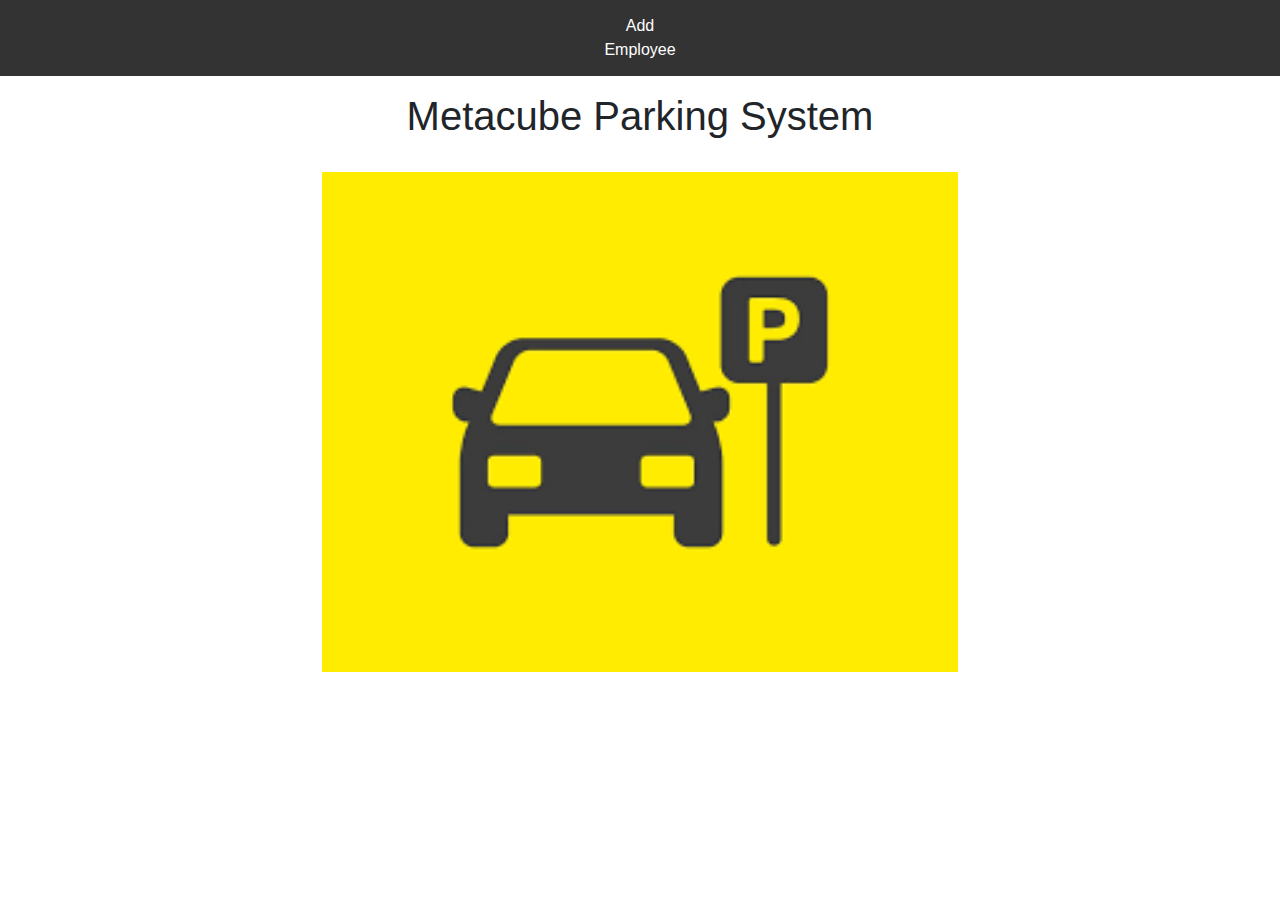
<file: UI-Session7/index.html>
<!DOCTYPE html>
<html lang="en">

<head>
    <meta charset="UTF-8">
    <meta name="viewport" content="width=device-width, initial-scale=1.0">
    <title>Metacube Parking System</title>
    <script src="js/javascript.js"></script>
    <link rel="stylesheet" href="css/style.css">
    <link rel="stylesheet" href="css/bootstrap.min.css">
    <!-- <link rel="stylesheet" href="https://stackpath.bootstrapcdn.com/bootstrap/4.3.1/css/bootstrap.min.css"
        integrity="sha384-ggOyR0iXCbMQv3Xipma34MD+dH/1fQ784/j6cY/iJTQUOhcWr7x9JvoRxT2MZw1T" crossorigin="anonymous"> -->
</head>

<body>

    <!-- navigation bar -->
    <div id="navigation">
        <nav>
            <ul>
                <li><a href="#" id="addEmp" style="display: block" onclick="registerationForm();return false;">Add Employee</a></li>
            </ul>
        </nav>
    </div>

    <!-- main heading -->
    <div id="main-head">
        <h1>Metacube Parking System</h1><br />
        <h3 id="userFormProgress" style="display: none">User Registration in Progress</h3>
        <h3 id="vehicleFormProgress" style="display: none">Vehicle Registration in Progress</h3>
        <h3 id="planFormProgress" style="display: none">Plan Registration in Progress</h3>
    </div>

    <!-- image section -->
    <div align="center">
        <img src="images/parking.png" height="500px" id="coverImg" />
    </div>

    <div class="container mt-5  " id="contain">

        <div class="form-group display-4" style="display:none" id="label">
            <label id="labelText">Hey , Happy to register you . May i know your name ?</label>
        </div>

        <div >
            <label id="error" class="text-danger"></label>
        </div>
        <!--employee form -->
        <form >
            <div class="form-group" id="empName" style="display: none">
                <input type="text" class="form-control w-50" placeholder="Your name" name="ename" id="ename" required>
            </div>
            <div class="form-group" id="empGender" style="display: none">
                <div class="radio">
                    <label><input type="radio" name="egender" value="Male" id="male-radio">Male</label>
                  </div>
                  <div class="radio">
                    <label><input type="radio" name="egender" value="Female">Female</label>
                  </div>            
            </div>
            <div class="form-group" id="empEmail" style="display: none">
                <input type="email" class="form-control w-50" placeholder="enter your email" name="eemail" id="eemail"
                    type="email" required>
            </div>
            <div class="form-group" id="empPass" style="display: none">
                <input type="Password" onkeypress="validatePassword()" class="form-control w-50" placeholder="enter password" name="epass" id="epass"
                    required>
            </div>
            <div class="form-group" id="empCnfrmPass" style="display: none">
                <input type="Password" class="form-control w-50" placeholder="re enter password" name="ecnfrmpass"
                    id="ecnfrmpass" required>
            </div>
            <div class="form-group" id="empContact" style="display: none">
                <input type="text" class="form-control w-50" placeholder="enter your number" name="ecnumber"
                    id="ecnumber" maxlength="10" required>
            </div>
            <div class="form-group next" style="display: none" id="next1">
                <button type="button" class="btn btn-primary mt-2"  onclick="vehicleForm()">Next</button>
            </div>

        </form>



        <!-- Vehice registration form -->
        <div id="vehicle_form_head" style="display:none">
            <h2>Register Vehicle</h2>
        </div>
        <form>
            <div class="form-group" id="vehName" style="display: none">
                <input type="text" class="form-control w-50" placeholder="Vehicle name" name="vname" id="vname"
                    required>
            </div>
            <div class="form-group" id="vehType" style="display: none">
                <select class="form-control w-50" id="vtype" name="vtype" >
                    <option value="" selected disabled hidden>Choose here</option>
                    <option value="Cycle">Cycle</option>
                    <option value="Motocycle">Motocycle</option>
                    <option value="Car">Car</option>
                </select>
            </div>
            <div class="form-group" id="vehNumber" style="display: none">
                <input type="text" class="form-control w-50" placeholder="Vehicle number" name="vnumber" id="vnumber"
                    required>
            </div>
            <div class="form-group" id="vehDescription" style="display: none">
                <textarea class="form-control w-50" placeholder="enter vehicle Identification" rows="3" name="videntity"
                    id="videntity" required></textarea>
            </div><br>
            <div class="form-group next" style="display: none" id="next2">
                <button type="button" onclick="planForm()" class="btn btn-primary mt-2">Next</button>
            </div>
        </form>

        <form>
            <div style="display:none">
                <h2>Choose your plan</h2>
            </div>
            <div class="form-group" id="currType" style="display: none">
                <select id="currency" class="form-control w-50" >
                    <option value="" selected disabled hidden>Choose here</option>
                    <option value="INR">INR</option>
                    <option value="USD">USD</option>
                    <option value="YEN">YEN</option>
                </select>
            </div>
            <div class="form-group" id="plans" style="display: none">
                <input type="radio" id="daily1" name="passtype">&nbsp;Daily - <label id="daily"></label><br />
                <input type="radio" id="Monthly2" name="passtype">&nbsp;Monthly - <label id="monthly"></label><br />
                <input type="radio" id="Yearly3" name="passtype">&nbsp;Yearly - <label id="yearly"></label><br><br />
            </div>
            <div class="form-group next" style="display: none" id="submit">
                <button type="button" onclick="submitForm()" class="btn btn-primary mt-2">Submit</button>
            </div>
        </form>
        

    </div>
</body>

</html>
</file>
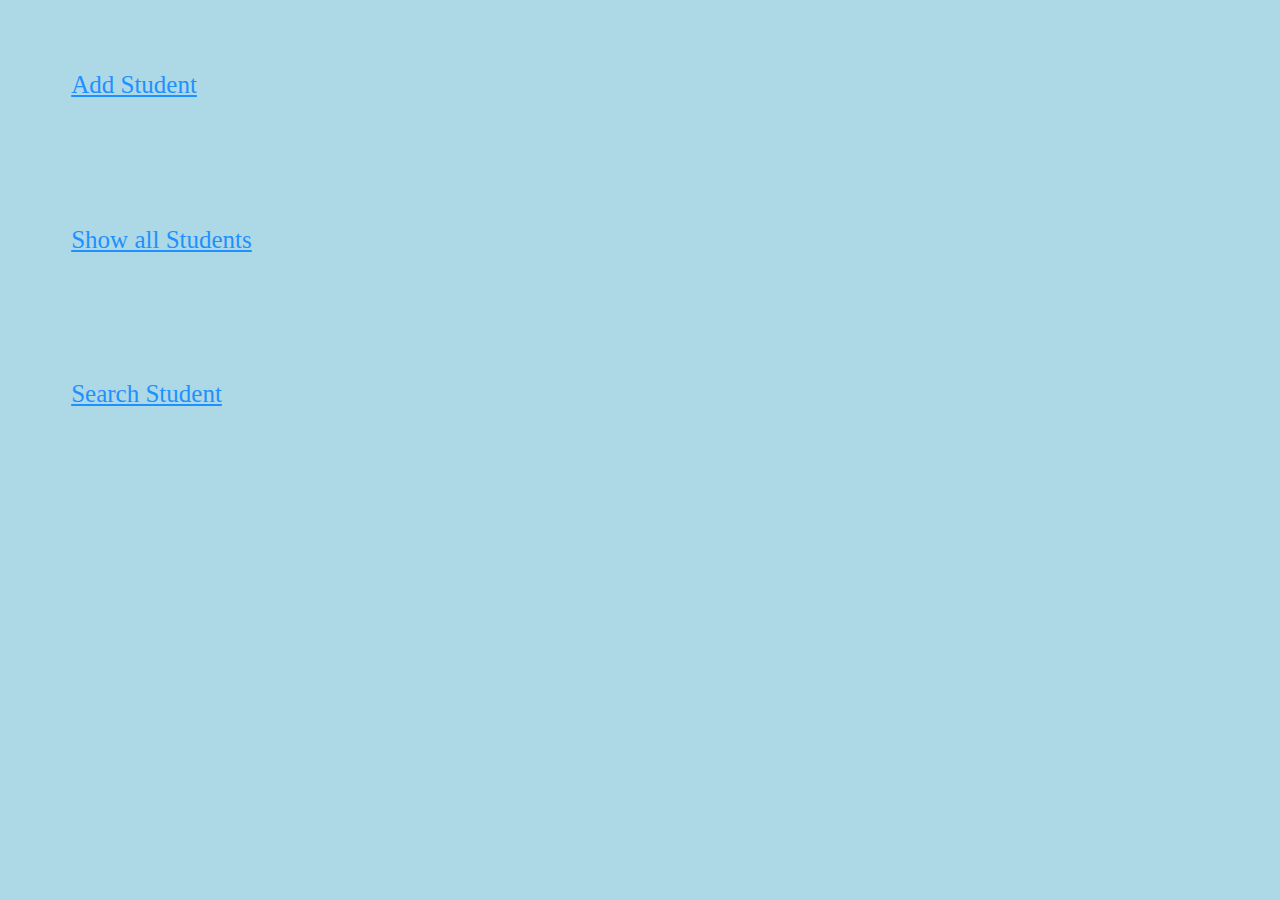
<file: EAD-Session3-Assignment/WebContent/index.html>
<html lang="en">
<head>
	<meta charset="UTF-8">
	<meta name="viewport" content="width=device-width, initial-scale=1.0">
	<meta http-equiv="X-UA-Compatible" content="ie=edge">
	<title>Student Application</title>
	<style>
		div{
			font-size: 25px;
			padding: 5%;
		}
	</style>
</head>
<body style="background-color: lightblue">
	<div>
		<a style="color: DodgerBlue" href="studentForm.html">Add Student</a>
		
	</div>
	<div>
		<a style="color: DodgerBlue" href="ShowStudent">Show all Students</a>
	</div>
	<div>
		<a style="color: DodgerBlue" href="search.jsp">Search Student</a>
	</div>
	
</body>
</html>
</file>
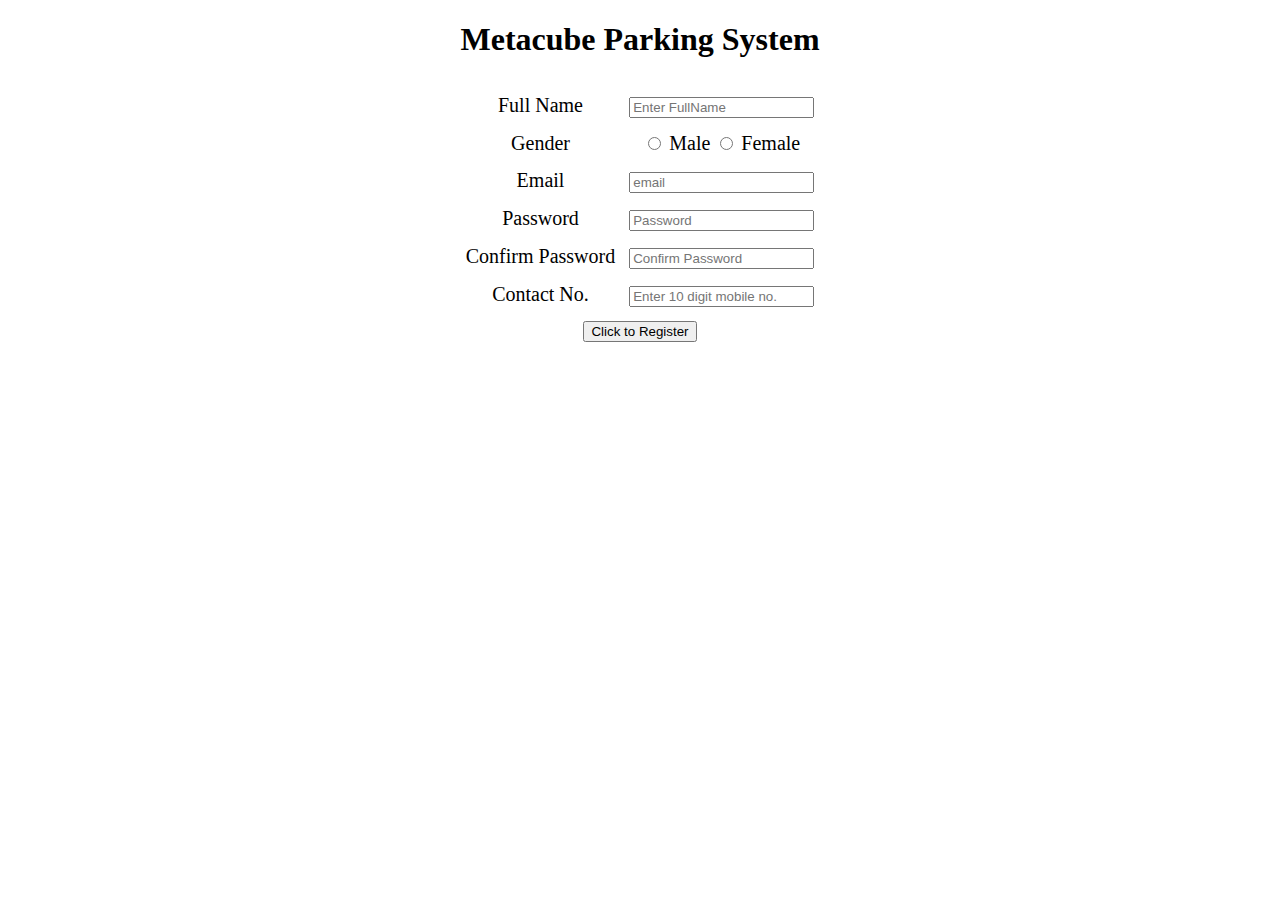
<file: EAD-Session1/Home.html>
<!DOCTYPE html>
<html>

<head>
    <title> SignUp_page</title>

    
    <script src="validation.js"></script>

    <style>
        table,
        td,
        th {
            font-size: 20px;
            padding: 6px;
            text-align: center;
        }

        span{
            font-size: 12px;
        }

        .error {
            color: red;
        }

        textarea {
            width: 175px;
        }
    </style>

    
    <script>

        var pdaily;
        var pmonthly;
        var pyearly;


        function submitForm(){
                var validation= empFormValidation();



                if(validation == true){
                    document.getElementById("1").innerHTML= "Your Registeration ID: "+ Math.floor((Math.random() * 10000) + 1);
                    document.getElementById("2").style.display= "block";
                }
        }
        function prices() {
            var val = document.getElementById("selectType").value;
            document.getElementById("2").innerHTML = "Choose plan for " + document.getElementById("selectType").value;
            document.getElementById("currency").style.display = "block";
            switch (val) {
                case "Cycle":
                    pdaily = 0.070;
                    pmonthly = 1.39;
                    pyearly = 6.96;
                    break;

                case "MotorCycle":
                    pdaily = 0.14;
                    pmonthly = 2.79;
                    pyearly = 13.93;
                    break;
                case "FourWheelers":
                    pdaily = 0.28;
                    pmonthly = 6.96;
                    pyearly = 48.75;
                    break;
                default:
                    break;
            }

            document.getElementById("daily_price").innerHTML = pdaily;
            document.getElementById("dailyID").value = pdaily;

            document.getElementById("monthly_price").innerHTML = pmonthly;
            document.getElementById("monthlyID").value = pmonthly;

            document.getElementById("yearly_price").innerHTML = pyearly;
            document.getElementById("yearlyID").value = pyearly;

        }

        function showCurrency() {
            document.getElementById("plan").style.display = "block";
            var currency_type = document.getElementById("select_currency").value;

            if (currency_type == "INR") {
                document.getElementById("daily_price").innerHTML = convertINR(pdaily);
                document.getElementById("dailyID").value = pdaily;

                document.getElementById("monthly_price").innerHTML = convertINR(pmonthly);
                document.getElementById("monthlyID").value = pmonthly;

                document.getElementById("yearly_price").innerHTML = convertINR(pyearly);
                document.getElementById("yearlyID").value = pyearly;
            }

            else if (currency_type == "YEN") {
                document.getElementById("daily_price").innerHTML = convertYEN(pdaily);
                document.getElementById("dailyID").value = pdaily;

                document.getElementById("monthly_price").innerHTML = convertYEN(pmonthly);
                document.getElementById("monthlyID").value = pmonthly;

                document.getElementById("yearly_price").innerHTML = convertYEN(pyearly);
                document.getElementById("yearlyID").value = pyearly;

            }
            else {
                document.getElementById("daily_price").innerHTML = pdaily;
                document.getElementById("dailyID").value = pdaily;

                document.getElementById("monthly_price").innerHTML = pmonthly;
                document.getElementById("monthlyID").value = pmonthly;

                document.getElementById("yearly_price").innerHTML = pyearly;
                document.getElementById("yearlyID").value = pyearly;
            }
        }

        function convertINR(usd) {
            return Math.round(70 * usd);
        }

        function convertYEN(usd) {
            return Math.round(105.64 * usd);
        }


        function showPrice() {
            var totalPrice=0;

            if (document.getElementById("dailyID").checked)
                totalPrice = convertINR(document.getElementById("dailyID").value);
            else if (document.getElementById("monthlyID").checked)
                totalPrice = convertINR(document.getElementById("monthlyID").value);
            else if (document.getElementById("yearlyID").checked)
                totalPrice = convertINR(document.getElementById("yearlyID").value);

            document.getElementById("currency").innerHTML= "Congratulations! You got a Pass <br> Total Price :Rs." + totalPrice;
         
        }

    </script>



</head>

<body>
    <form>
        <div id="1" style="text-align:center">
            <h1 align="center">Metacube Parking System</h1>
            <table align="center">


                <tr>
                    <td> Full Name</td>
                    <td><input type="text" id="name" placeholder="Enter FullName">
                        <br>
                        <span id="eName" class="error"></span>
                    </td>
                    
                </tr>

                <tr>
                    <td> Gender</td>
                    <td><label>
                            <input type="radio" name="gender" id="gender_male" value="male"> Male
                            <input type="radio" name="gender" id="gender_female" value="female"> Female<br>
                            <span class="error" id="gender_"></span>
                        </label>
                    </td>
                </tr>

                <tr>
                    <td> Email </td>
                    <td><input type="text" id="email" placeholder="email"><br><span class="error" id="eEmail"></span></td>
                    
                </tr>

                <tr>
                    <td>Password</td>
                    <td><input type="password" id="password" name="pwd" placeholder="Password">
                        <br>
                        <span id="ePassword" class="error"></span>
                    </td>
                    
                </tr>

                <tr>
                    <td>Confirm Password</td>
                    <td><input type="password" id="confirm_password" name="pwd" placeholder="Confirm Password">
                        <br>
                        <span id="eConfirmPassword" class="error"></span>
                    </td>
                </tr>

                <tr>
                    <td>Contact No.</td>
                    <td><input type="tel" id="number" name="contactNumber" placeholder="Enter 10 digit mobile no.">
                        <br>
                        <span id="eContactNo" class="error"></span>
                    </td>
                </tr>

            </table>

            <input type="submit" form="" value="Click to Register" onclick="submitForm()">
            <br><br><br><br><br><br>
        </div>

        <div id="2" style="text-align:center; display: none" >
            <h1 align="center">Vehicle Registeration Form</h1>
            <table align="center">

                <tr>
                    <td>Vehicle Name</td>
                    <td><input type="text" id=Vname placeholder="Enter Vehicle name "></td>
                </tr>

                <tr>
                    <td>Type</td>
                    <td>
                        <select id="selectType">
                            <option value="Cycle">Cycle</option>
                            <option value="MotorCycle">MotorCycle</option>
                            <option value="FourWheelers">FourWheelers</option>
                        </select>
                    </td>

                    <!-- <td><input type="text" id=Vname placeholder="Enter VehicleType "></td>   -->
                </tr>

                <tr>
                    <td>Vehicle Number</td>
                    <td><input type="text" id=Vname placeholder="Enter VehicleNumber "></td>
                </tr>

                <tr>
                    <td>Employee Id</td>
                    <td><input type="text" id=Vname placeholder="Enter EmployeeID "></td>
                </tr>

                <tr>
                    <td>Identification details</td>
                    <td><textarea rows="4"></textarea></td>

                    </textarea>


                <tr>
                    <td align="center" colspan="2">
                        <input type="submit" id="register" value="RegisterVehicle" onclick="prices()">
                    </td>
                </tr>
                </tr>
            </table>
        </div>
        <br><br>



        <div id="currency" style="display: none; text-align: center">
            <br>
            Currency:
            <select id="select_currency" onchange="showCurrency()">
                <option value="" selected disabled hidden>Choose here</option>
                <option value="INR">INR</option>
                <option value="USD">USD</option>
                <option value="YEN">YEN</option> <br>
            </select>
            <div id="plan">

                <table align="center">
                    <tr>
                        <th>Period</th>
                        <th>Price</th>
                    </tr>
                    <tr>
                        <td style="text-align:left"><input type="radio" name="plan" id="dailyID">Daily</td>
                        <td> <span id="daily_price"> </span> </td>
                    </tr>

                    <tr>
                        <td style="text-align:left"><input type="radio" name="plan" id="monthlyID">Monthly</td>
                        <td> <span id="monthly_price"> </span> </td>
                    </tr>
                    <tr>
                        <td style="text-align:left"><input type="radio" name="plan" id="yearlyID">Yearly</td>
                        <td> <span id="yearly_price"> </span> </td>
                    </tr>
                </table>
            </div>


            <div>
                <input type="submit" id="getPass" value="Get Pass" onclick="showPrice()">
            </div>


        </div>
    </form>

</body>

</html>
</file>
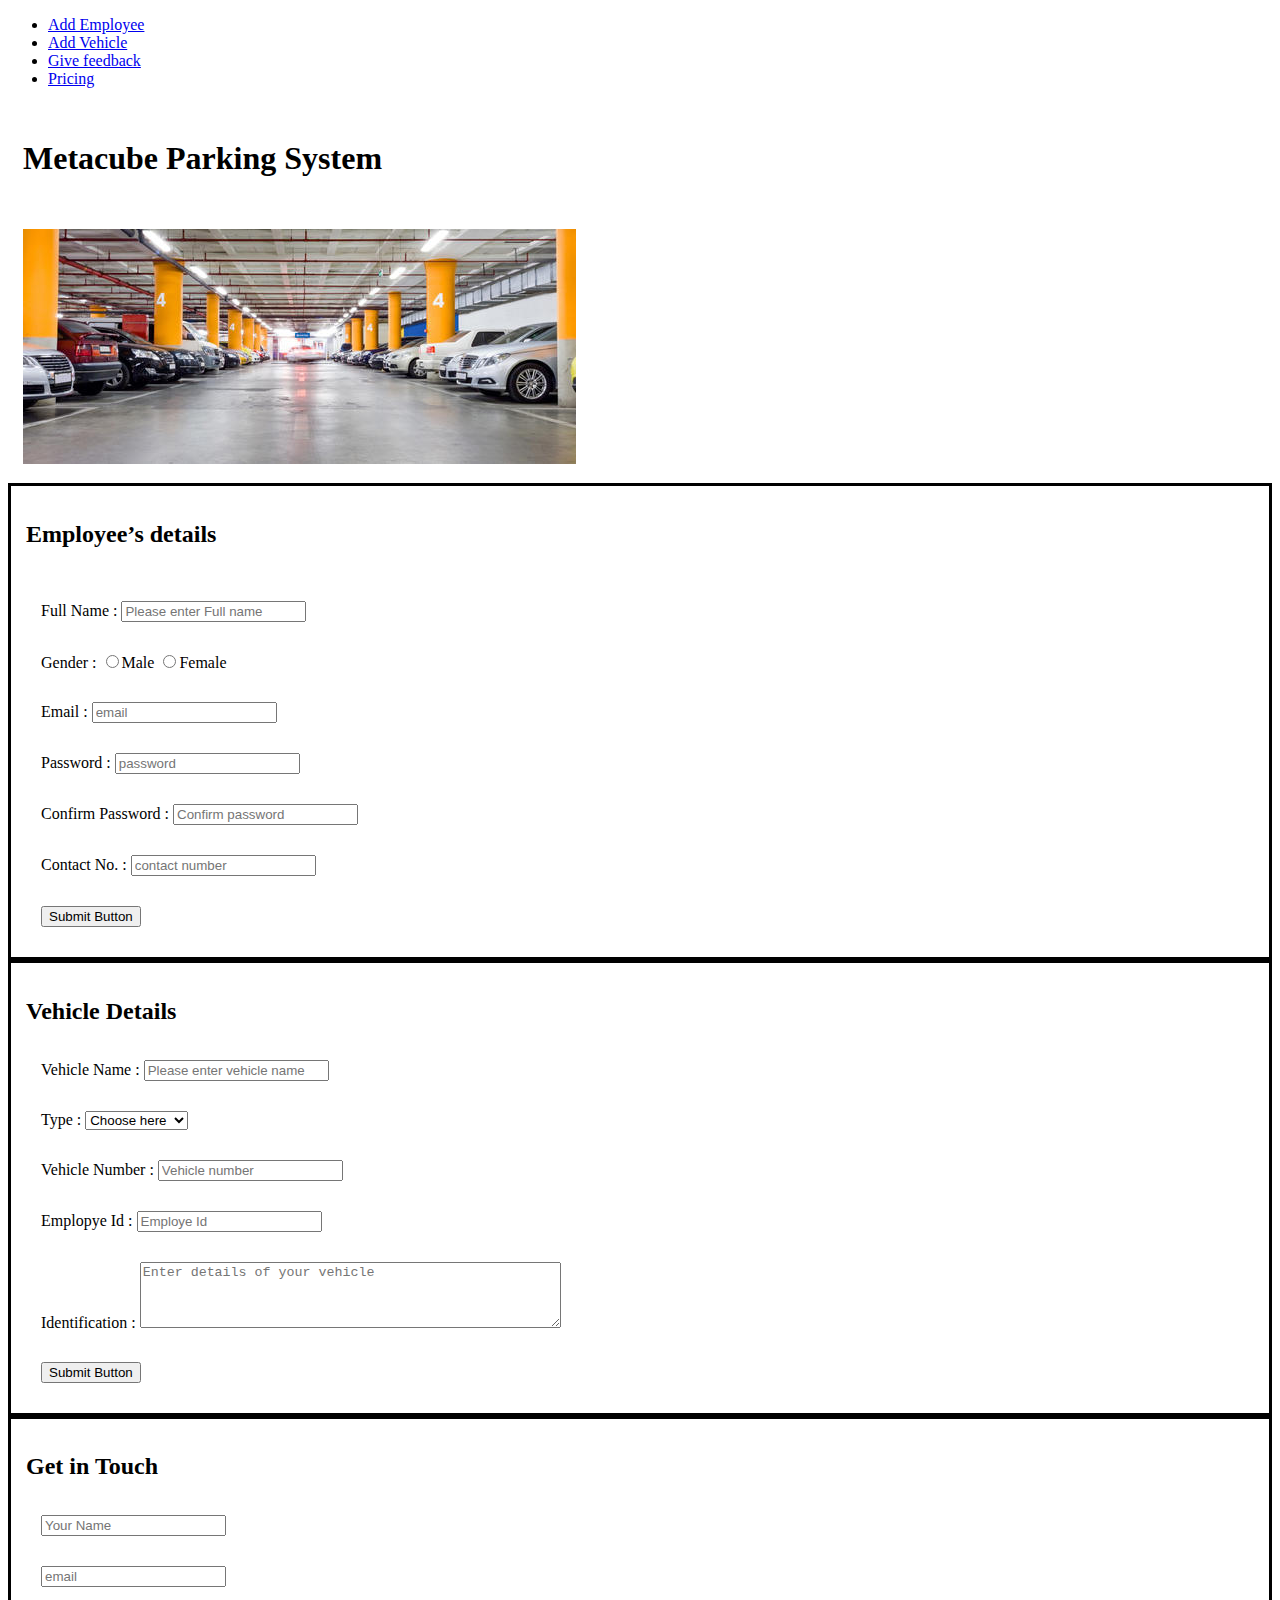
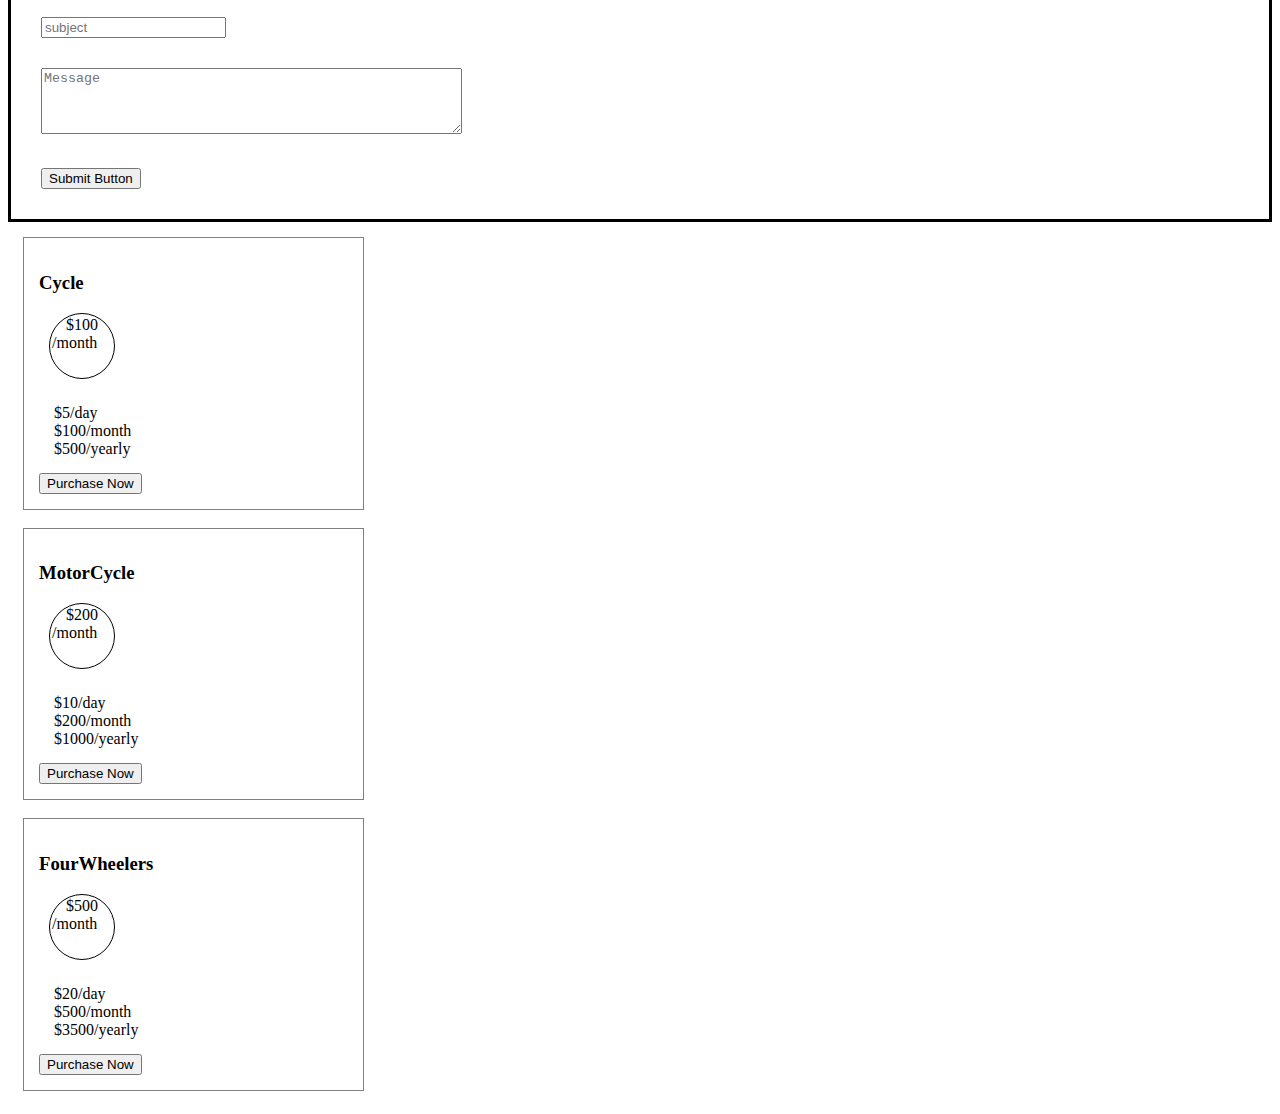
<file: UI-Session1/Home.html>
<!DOCTYPE html>
<html lang="en">

<head>
    <title>UI-Assignment1</title>
    <style>
        div {
            padding: 15px;
            /*border:1px solid red;*/
        }

        .pricing_box{
            border:1px solid grey; 
             width: 25%;
        }
        .pricing_circle{
            width: 60px; 
            height: 60px;
            margin: 10px;
            border-radius: 50%;
            border: 1px solid black;
        }
        .pricing_circle span{
            margin:2px;
            margin-top: 10px;
        }

        .price_in_circle{
            padding: 12px;
            text-align: center;
        }

        .form_reg{
            border-style: solid;
            border-color: black;
        }

        
        #cyclePriceCircle, #MotorCyclePriceCircle, #FourWheelerPriceCircle {
            padding: 2px;
        }
    </style>
</head>

<body>
    <!-- Div for nav bar -->
    <nav>
        <ul>
            <li> <a href="#Employee_Details">Add Employee</a></li>
            <li> <a href="#Vehicle_Details">Add Vehicle </a></li>
            <li> <a href="#Feedback_Details">Give feedback</a></li>
            <li> <a href="#Pricing_Details">Pricing</a></li>
        </ul>       
    </nav>
    <!-- Div for heading -->
    <div>
        <h1>Metacube Parking System</h1>
    </div>
    <!-- Div for image -->
    <div>
        <img src="parking.jpg">
    </div>
    <!-- Div for employee registration-->
    <div id="Employee_Details" name="Employee_Details"
        class="form_reg">
        <form id="Employee_Details_Form" name="Employee_Details_Form">
            <h2>Employee’s details</h2> <br>

            <div>
                <span>Full Name :</span>
                <span>
                    <input type="text" placeholder="Please enter Full name">
                </span>
            </div>

            <div>
                <span>Gender :</span>
                <span>
                    <input type="radio" name="gender">Male
                    <input type="radio" name="gender">Female
                </span>
            </div>

            <div>
                <span>Email :</span>
                <span>
                    <input type="email" id="email" placeholder="email" name="email" required>
                </span>
            </div>

            <div>
                <span>Password :</span>
                <span>
                    <input type="password" id="password" placeholder="password" name="password" max="20" min="8"
                        required>
                </span>
            </div>

            <div>
                <span>Confirm Password :</span>
                <span>
                    <input type="password" placeholder="Confirm password" name="confirmPassword" id="confirm_password"
                        max="20" min="8" required>
                </span>
            </div>

            <div>
                <span>Contact No. :</span>
                <span>
                    <input type="tel" placeholder="contact number" name="contactnumber" id="number" max="10" min="8"
                        required>
                </span>
            </div>
            <div>
                <button type="submit" value="register">Submit Button</button>
            </div>
        </form>
    </div>
    <!-- Div for Vehicle Registration-->
    <div  id="Vehicle_Details" name="Vehicle_Details" class="form_reg"
       >
        <form action="" id="Vehicle_Details_Form" name="Vehicle_Details_Form">
            <h2> Vehicle Details</h2>

            <div>
                <span>Vehicle Name :</span>
                <span>
                    <input type="text" placeholder="Please enter vehicle name" name="vehiclename" max="20" min="2"
                        required>
                </span>
            </div>

            <div>
                <span>Type :</span>
                <span>
                    <select id="selectType">
                        <option value="" selected disabled hidden>Choose here</option>
                        <option value="Cycle">Cycle</option>
                        <option value="MotorCycle">MotorCycle</option>
                        <option value="FourWheelers">Four Wheeler</option>
                    </select>
                </span>
            </div>

            <div>
                <span>Vehicle Number :</span>
                <span>
                    <input type="text" placeholder="Vehicle number" name="vehiclenumber" max="20" min="8" required>
                </span>
            </div>

            <div>
                <span>Emplopye Id :</span>
                <span>
                    <input type="text" placeholder="Employe Id" name="employeId" max="12" min="1" required>
                </span>
            </div>

            <div>
                <span>Identification :</span>
                <span>
                    <textarea rows="4" cols="50" maxlength="200" required placeholder="Enter details of your vehicle"></textarea>
                </span>
        </div>

        <div>
            <button type="submit" value="register">Submit Button</button>    
        </div>

        </form>
    </div>
    <!-- Div for feedback form-->
    <div id="Feedback_Details" name="Feedback_Details" class="form_reg">                
        <form action="" id="Feedback_Details_Form" name="Feedback_Details_Form" style="width: 50%;">

                <h2> Get in Touch </h2>

            <div>
                <span><input type="text" placeholder="Your Name" name="name" required></span>
            </div>

            <div>
                <span><input type="email" placeholder="email" name="email_feedback" required></span>
            </div>

            <div>
                <span><input type="text" placeholder="subject" name="subject_feedback" required></span>
            </div>
            <div>
                <span><textarea rows="4" cols="50" placeholder="Message" name="message" required></textarea></span>
            </div>
            <div>
                <button type="submit" value="register">Submit Button</button>
            </div>
        </form>
    </div>
    <!-- Div for Pricing Plans-->
    <div id="Pricing_Details" name="Pricing_Details" class="">
        <form action="" id="Pricing_Details_Form" name="Pricing_Details_Form">
            <!-- Div for cycle pricing-->
            <div id="CyclePrice" name="" class="pricing_box" >
                <h3>Cycle</h3>
                <div id="cyclePriceCircle" name ="cyclePriceCircle" 
                        class="pricing_circle">
                    <span class="price_in_circle">$100<br>/month</span>
                </div>
                <div>
                    <span>$5/day</span><br>
                    <span>$100/month</span><br>
                    <span>$500/yearly</span><br>
            </div>
            <button>Purchase Now</button>
            </div><br>
            <!-- Div for motorcycle pricing-->
            <div id="MotorCyclePrice" name="" class="pricing_box">
                <h3>MotorCycle</h3>
                <div id="MotorCyclePriceCircle" name ="MotorCyclePriceCircle" 
                        class="pricing_circle">
                    <span class="price_in_circle">$200<br>/month</span>
                </div>
                <div>
                        <span>$10/day</span><br>
                        <span>$200/month</span><br>
                        <span>$1000/yearly</span><br>
                </div>
                <button>Purchase Now</button>
            </div><br>
            <!-- Div for fourWheeler pricing-->
            <div id="FourWheelerPrice" name="" class="pricing_box" class="pricing_circle">
                <h3>FourWheelers</h3>
                <div id="FourWheelerPriceCircle" name ="FourWheelerPriceCircle" 
                class="pricing_circle" >
                    <span class="price_in_circle">$500<br>/month</span>
                </div>
                <div>
                        <span>$20/day</span><br>
                        <span>$500/month</span><br>
                        <span>$3500/yearly</span><br>
                </div>
                <button>Purchase Now</button>
            </div>
        </form>
    </div>

</body>

</html>
</file>
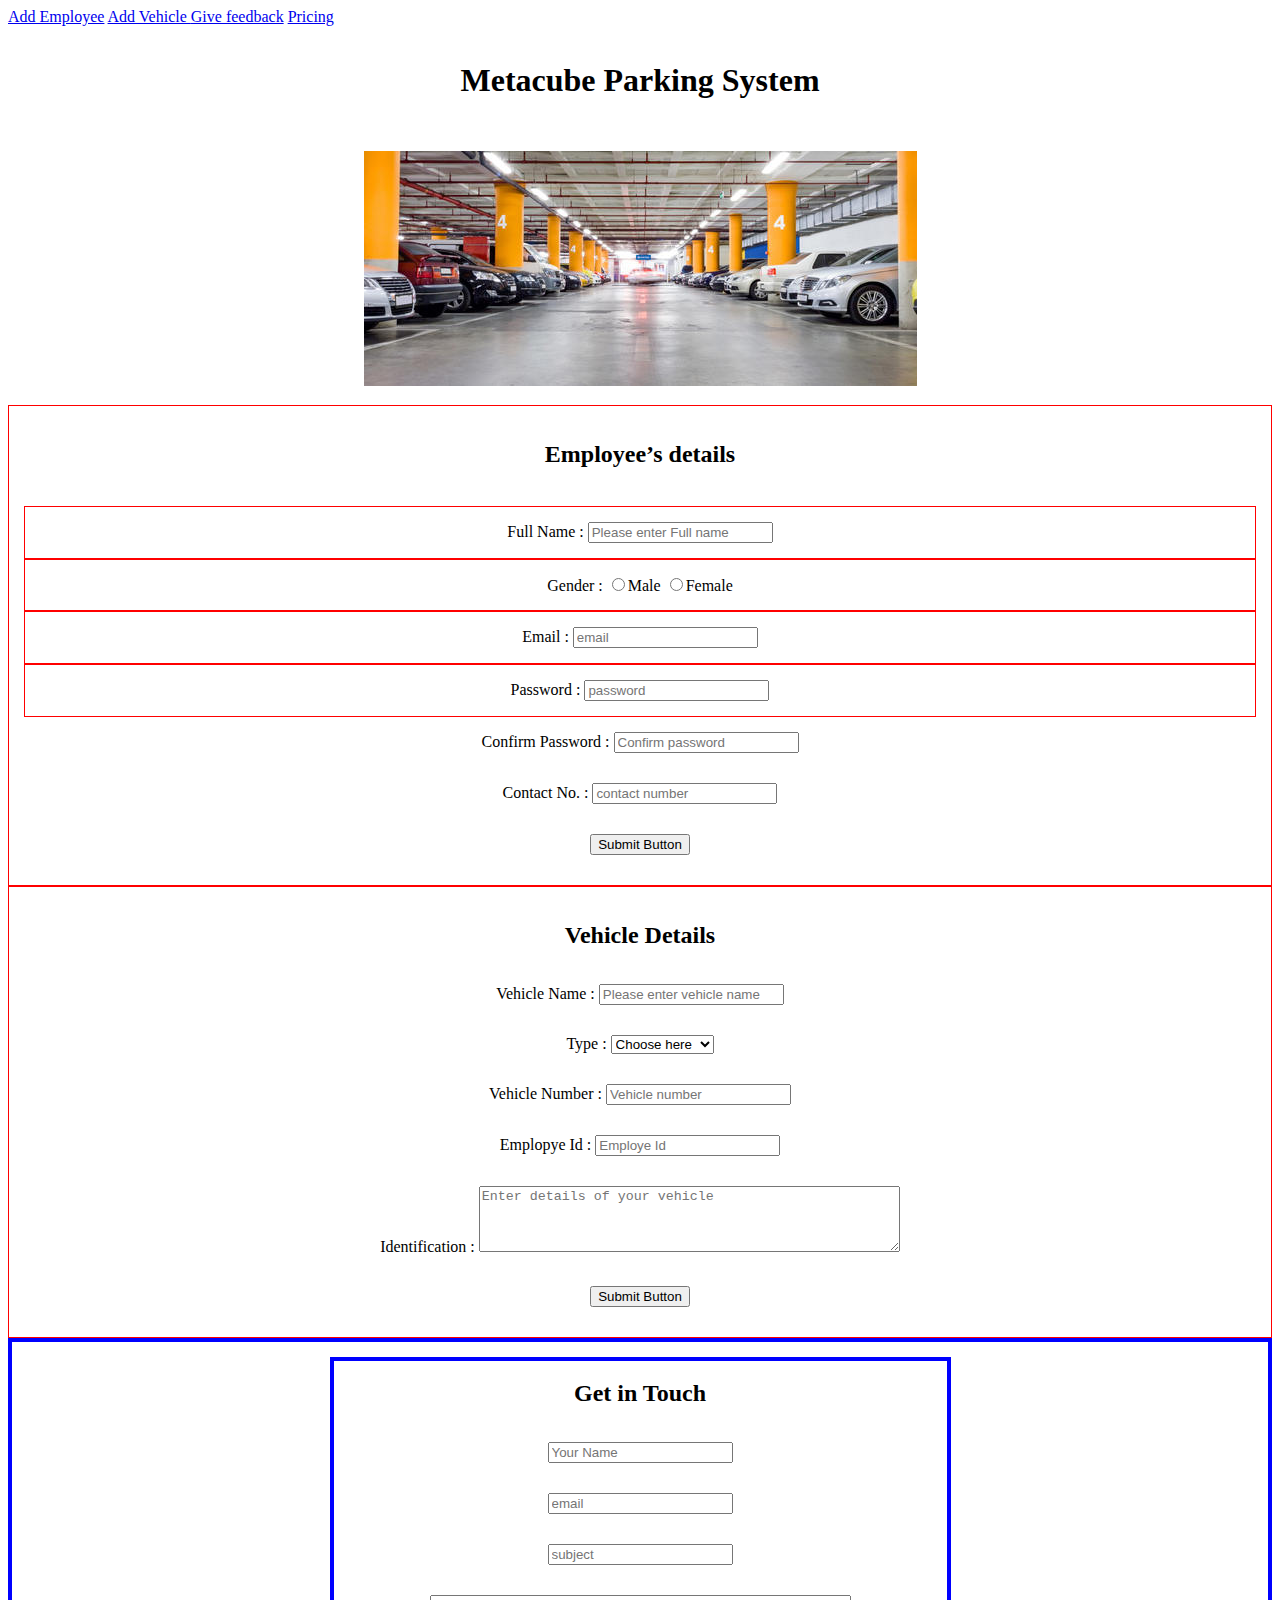
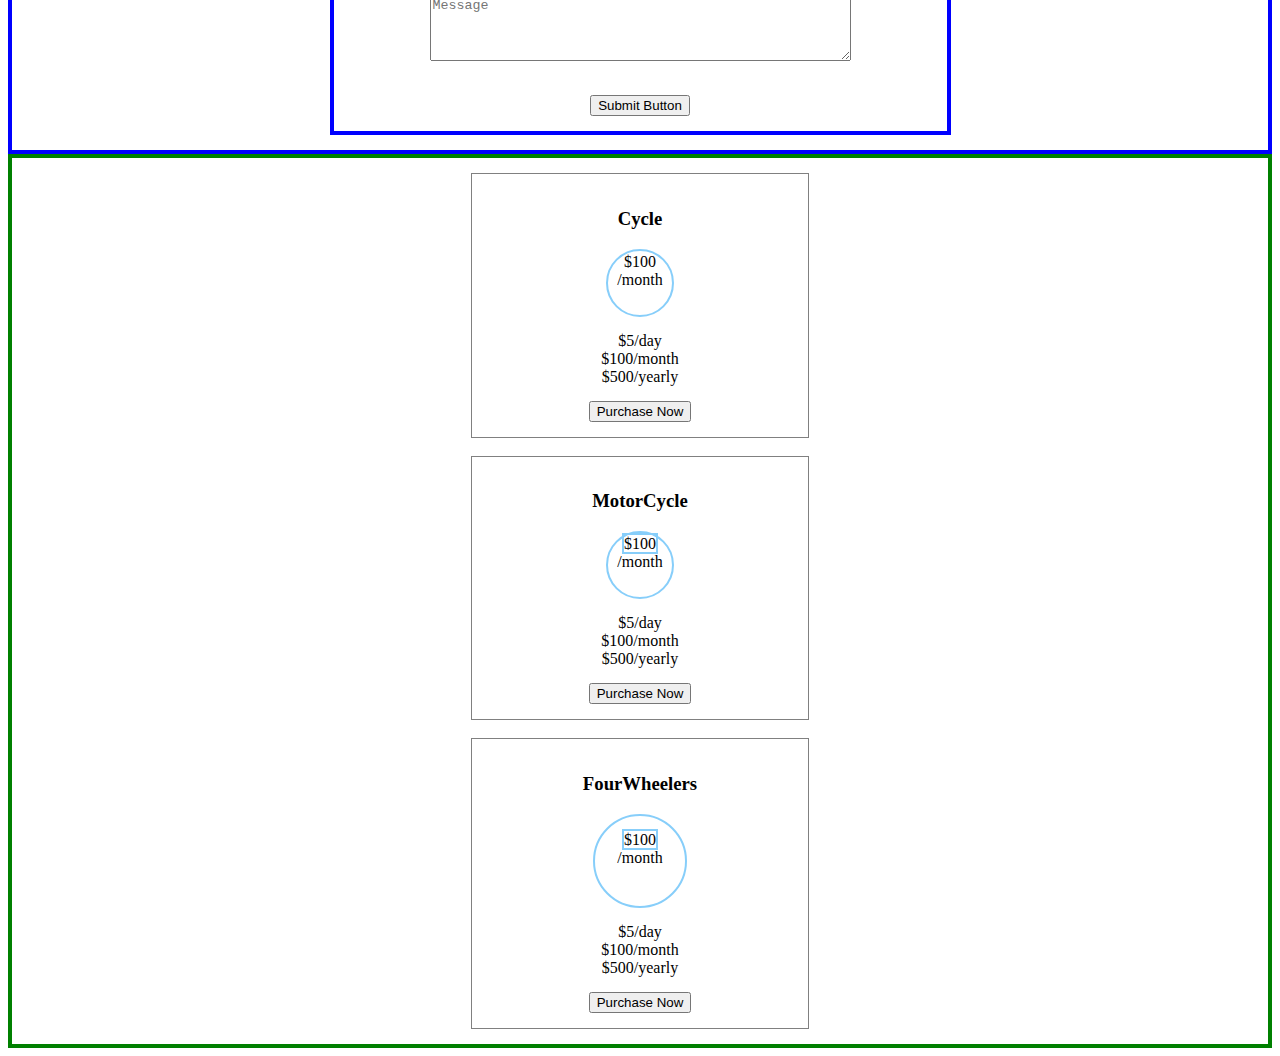
<file: UI-Session1/Untitled-1.html>
<!DOCTYPE html>
<html lang="en">

<head>
    <title>UI-Assignment1</title>
    <style>
        div {
            padding: 15px;
        }

        #cyclePriceCircle, #MotorCyclePriceCircle, #FourWheelersPriceCircle {
            padding: 2px;
        }
    </style>
</head>

<body>

    <nav>
        <a href="#Employee_Details">Add Employee</a>
        <a href="#Vehicle_Details">Add Vehicle </a>
        <a href="#Feedback_Details">Give feedback</a>
        <a href="#Pricing_Details">Pricing</a>
    </nav>

    <div align="center">
        <h1>Metacube Parking System</h1>
    </div>

    <div align="center">
        <img src="parking.jpg">
    </div>

    <div style="border:1px solid red" id="Employee_Details" align="center" name="Employee_Details"
        class="Employee_Details">
        <form id="Employee_Details_Form" name="Employee_Details_Form">
            <h2>Employee’s details</h2> <br>

            <div style="border:1px solid red">
                <label>Full Name :</label>
                <label>
                    <input type="text" placeholder="Please enter Full name">
                </label>
            </div>

            <div style="border:1px solid red">
                <label>Gender :</label>
                <label>
                    <input type="radio" name="gender">Male
                    <input type="radio" name="gender">Female
                </label>
            </div>

            <div style="border:1px solid red">
                <label>Email :</label>
                <label>
                    <input type="email" id="email" placeholder="email" name="email" required>
                </label>
            </div>

            <div style="border:1px solid red">
                <label>Password :</label>
                <label>
                    <input type="password" id="password" placeholder="password" name="password" max="20" min="8"
                        required>
                </label>
            </div>

            <div>
                <label>Confirm Password :</label>
                <label>
                    <input type="password" placeholder="Confirm password" name="confirmPassword" id="confirm_password"
                        max="20" min="8" required>
                </label>
            </div>

            <div>
                <label>Contact No. :</label>
                <label>
                    <input type="tel" placeholder="contact number" name="contactnumber" id="number" max="10" min="8"
                        required>
                </label>
            </div>
            <div>
                <button type="submit" value="register">Submit Button</button>
            </div>
        </form>
    </div>

    <div style="border:1px solid red" id="Vehicle_Details" name="Vehicle_Details" class="Vehicle_Details"
        align="center">
        <form action="" id="Vehicle_Details_Form" name="Vehicle_Details_Form">
            <h2> Vehicle Details</h2>

            <div>
                <label>Vehicle Name :</label>
                <label>
                    <input type="text" placeholder="Please enter vehicle name" name="vehiclename" max="20" min="2"
                        required>
                </label>
            </div>

            <div>
                <label>Type :</label>
                <label>
                    <select id="selectType">
                        <option value="" selected disabled hidden>Choose here</option>
                        <option value="Cycle">Cycle</option>
                        <option value="MotorCycle">MotorCycle</option>
                        <option value="FourWheelers">Four Wheeler</option>
                    </select>
                </label>
            </div>

            <div>
                <label>Vehicle Number :</label>
                <label>
                    <input type="text" placeholder="Vehicle number" name="vehiclenumber" max="20" min="8" required>
                </label>
            </div>

            <div>
                <label>Emplopye Id :</label>
                <label>
                    <input type="text" placeholder="Employe Id" name="employeId" max="12" min="1" required>
                </label>
            </div>

            <div>
                <label>Identification :</label>
                <label>
                    <textarea rows="4" cols="50" maxlength="200" required placeholder="Enter details of your vehicle"></textarea>
                </label>
        </div>

        <div>
            <button type="submit" value="register">Submit Button</button>    
        </div>

        </form>
    </div>

    <div id="Feedback_Details" name="Feedback_Details" align= "center" style="border:4px solid blue">                
        <form action="" id="Feedback_Details_Form" name="Feedback_Details_Form" style="border:4px solid blue;  width: 50%;">

                <h2> Get in Touch </h2>

            <div>
                <label><input type="text" placeholder="Your Name" name="name" required></label>
            </div>

            <div>
                <label><input type="email" placeholder="email" name="email_feedback" required></label>
            </div>

            <div>
                <label><input type="text" placeholder="subject" name="subject_feedback" required></label>
            </div>
            <div>
                <label><textarea rows="4" cols="50" placeholder="Message" name="message" required></textarea></label>
            </div>
            <div>
                <button type="submit" value="register">Submit Button</button>
            </div>
        </form>
    </div>

    <div id="Pricing_Details" name="Pricing_Details" align= "center" style="border:4px solid green">
        <form action="" id="Pricing_Details_Form" name="Pricing_Details_Form">
            <div id="CyclePrice" name="" style="border:1px solid grey;  width: 25%;">
                <h3>Cycle</h3>
                <div id="cyclePriceCircle" name ="cyclePriceCircle" 
                                style="width: 60px; height: 60px; border-radius: 50%; border:2px solid lightskyblue;">
                    <label id="cyclePass">$100</label><br>
                    <label>/month</label><br>
                </div>
                <div>
                    <label>$5/day</label><br>
                    <label>$100/month</label><br>
                    <label>$500/yearly</label><br>
            </div>
            <button>Purchase Now</button>
            </div><br>

            <div id="MotorCyclePrice" name="" style="border:1px solid grey;  width: 25%;">
                <h3>MotorCycle</h3>
                <div id="MotorCyclePriceCircle" name ="MotorCyclePriceCircle" 
                        style="width: 60px; height: 60px; border-radius: 50%; border:2px solid lightskyblue;">
                    <label style="border:2px solid lightskyblue;">$100</label><br>
                    <label>/month</label><br>
                </div>
                <div>
                        <label>$5/day</label><br>
                        <label>$100/month</label><br>
                        <label>$500/yearly</label><br>
                </div>
                <button>Purchase Now</button>
            </div><br>

            <div id="FourWheelerPrice" name="" style="border:1px solid grey;  width: 25%;">
                <h3>FourWheelers</h3>
                <div id="FourWheelerPriceCircle" name ="FourWheelerPriceCircle" 
                        style="width: 60px; height: 60px; border-radius: 50%; border:2px solid lightskyblue;">
                    <label style="border:2px solid lightskyblue;">$100</label><br>
                    <label>/month</label><br>
                </div>
                <div>
                        <label>$5/day</label><br>
                        <label>$100/month</label><br>
                        <label>$500/yearly</label><br>
                </div>
                <button>Purchase Now</button>
            </div>
        </form>
    </div>

</body>

</html>
</file>
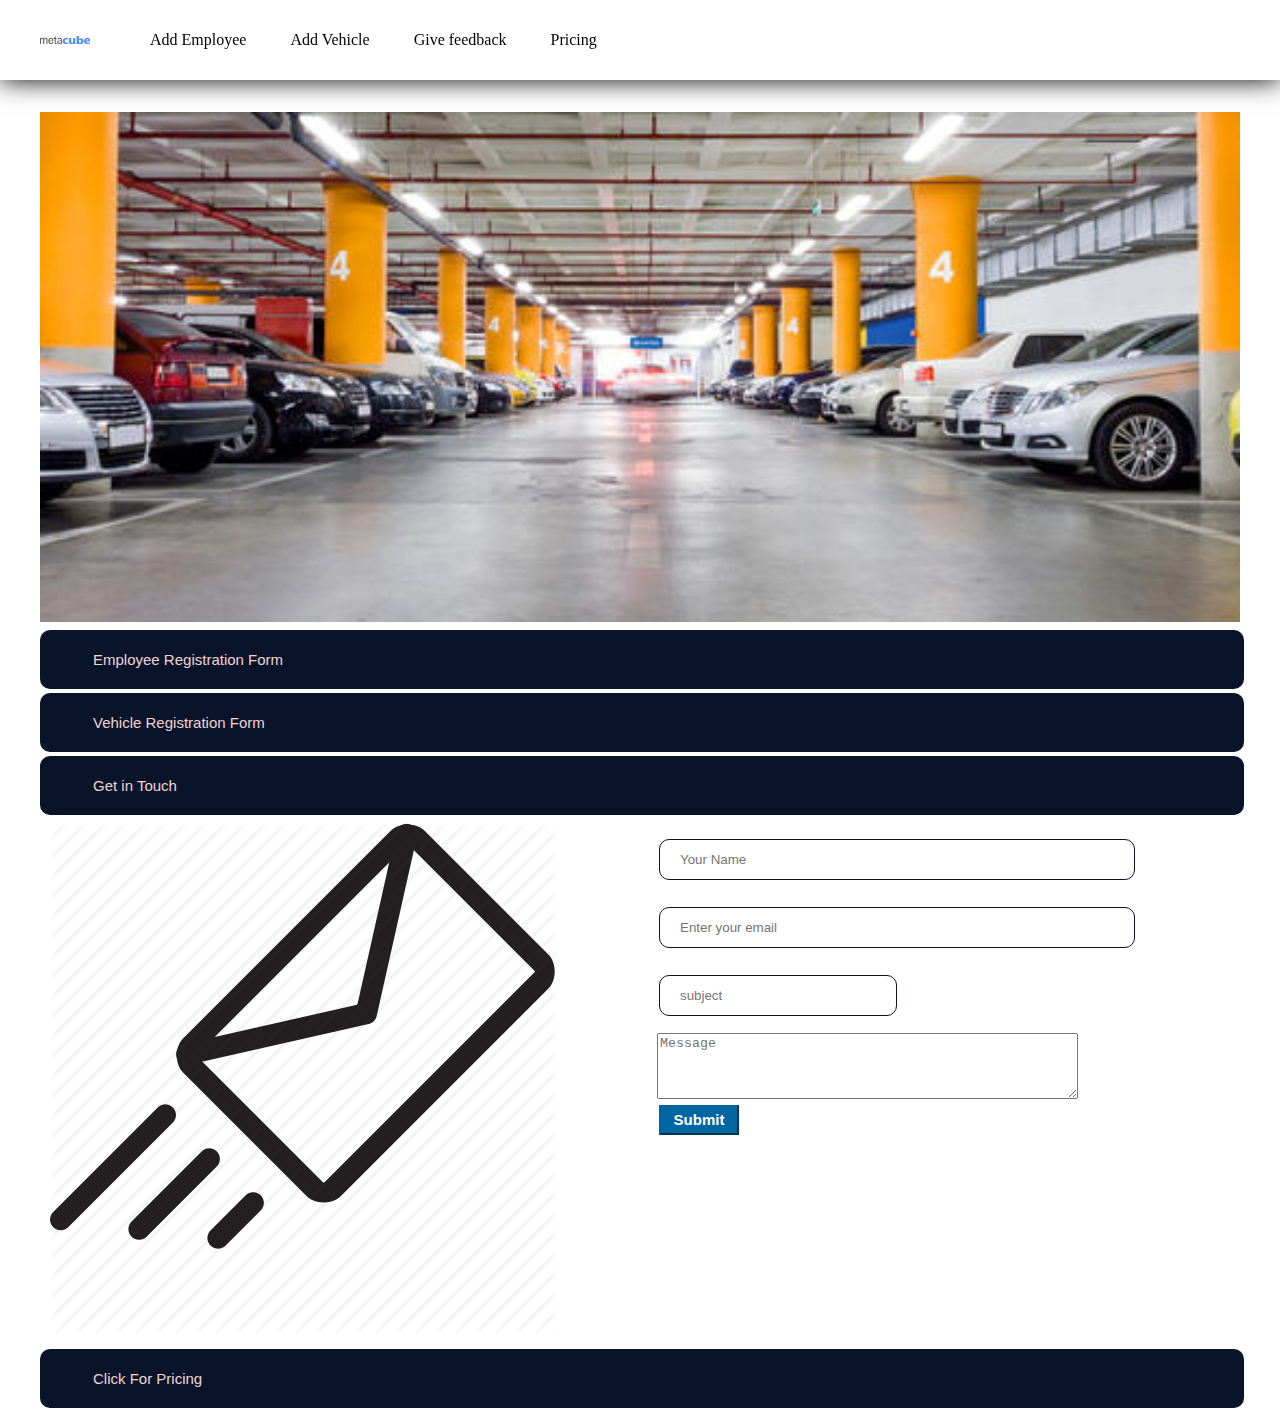
<file: UI-Session2/Home.html>
<!DOCTYPE html>
<html lang="en">

<head>
    <title>UI-Assignment1</title>
    <style>
        div {
            padding: 2px;
            /*border:1px solid red;*/
        }

        

        .form_reg{
            /** border-style: solid; **/
            border-color: black;
            width: 100%;
        }

        
        #cyclePriceCircle, #MotorCyclePriceCircle, #FourWheelerPriceCircle {
            padding: 2px;
        }
    </style>

<meta name="viewport" content="width=device-width, initial-scale=1">

    <link rel="stylesheet" href="style.css">
</head>

<body>
    <!-- Div for nav bar -->
    <header>
            <img src="logo.png">
        <nav>
            <ul>
                <li> <a href="#Employee_Details">Add Employee</a></li>
                <li> <a href="#Vehicle_Details">Add Vehicle </a></li>
                <li> <a href="#Feedback_Details">Give feedback</a></li>
                <li> <a href="#Pricing_Details">Pricing</a></li>
            </ul>
        </nav>
    </header>
   
    <!-- Div for image -->
    <div >
        <img src="parking.jpg" width="100%">
    </div>
    
    <!-- Div for employee registration-->
    <div id="Employee_Details"
        class="form_reg">
        <button type="button" class="collapsible">Employee Registration Form </button>
        <form id="Employee_Details_Form" name="Employee_Details_Form" style="display:none" class="form-field">
            <h2>Employee’s details</h2> <br>

            <div>
                <span>Full Name :</span>
                <label>
                    <input type="text" placeholder="Please enter Full name">
                </label>
            </div>

            <div>
                <span>Gender :</span>
                <label>
                    <input type="radio" name="gender">Male
                    <input type="radio" name="gender">Female
                </label>
            </div>

            <div>
                <span>Email :</span>
                <label>
                    <input type="email" id="email" placeholder="email" name="email" required>
                </label>
            </div>

            <div>
                <span>Password :</span>
                <label>
                    <input type="password" id="password" placeholder="password" name="password" max="20" min="8"
                        required>
                </label>
            </div>

            <div>
                <span>Confirm Password :</span>
                <label>
                    <input type="password" placeholder="Confirm password" name="confirmPassword" id="confirm_password"
                        max="20" min="8" required>
                </label>
            </div>

            <div>
                <span>Contact No. :</span>
                <label>
                    <input type="tel" placeholder="contact number" name="contactnumber" id="number" max="10" min="8"
                        required>
                </label>
            </div>
            <div>
                <input type="submit" value="Submit">
            </div>
        </form>
    </div>
    <!-- Div for Vehicle Registration-->
    <div  id="Vehicle_Details" class="form_reg"
       >
       <button type="button" class="collapsible">Vehicle Registration Form </button>
        <form action="" id="Vehicle_Details_Form" name="Vehicle_Details_Form" style="display:none" class="form-field">
            <h2> Vehicle Details</h2>

            <div>
                <span>Vehicle Name :</span>
                <label>
                    <input type="text" placeholder="Please enter vehicle name" name="vehiclename" max="20" min="2"
                        required>
                </label>
            </div>

            <div>
                <span>Type :</span>
                <label>
                    <select id="selectType">
                        <option value="" selected disabled hidden>Choose here</option>
                        <option value="Cycle">Cycle</option>
                        <option value="MotorCycle">MotorCycle</option>
                        <option value="FourWheelers">Four Wheeler</option>
                    </select>
                </label>
            </div>

            <div>
                <span>Vehicle Number :</span>
                <label>
                    <input type="text" placeholder="Vehicle number" name="vehiclenumber" max="20" min="8" required>
                </label>
            </div>

            <div>
                <span>Emplopye Id :</span>
                <label>
                    <input type="text" placeholder="Employe Id" name="employeId" max="12" min="1" required>
                </label>
            </div>

            <div>
                <span>Identification :</span>
                <label>
                    <textarea rows="4" cols="50" maxlength="200" required placeholder="Enter details of your vehicle"></textarea>
                </label>
        </div>

        <div>
            <input type="submit" value="Register">   
        </div>

        </form>
    </div>
    <!-- Div for feedback form-->




    <!-- -->
    <div id="Feedback_Details" class="form_reg">
        <button type="button" class="collapsible">Get in Touch </button>
        <div class="row">
    
    
            <div id="image_feedback" class="column">
                <img src="email_feedback.jpg">
            </div>
            <div class="column">
                <form action="" id="Feedback_Details_Form" name="Feedback_Details_Form" class="feedback-form" style="width: 100%" class="form-field">
                    <div>
                        <input type="text" placeholder="Your Name" name="name" required style="width: 100%">
                    </div>
                    <div>
                        <input type="email" placeholder="Enter your email" name="email_feedback" required style="width: 100%">
                    </div>
                
                    <div>
                        <input type="text" placeholder="subject" name="subject_feedback" required>
                    </div>
                
                
                    <textarea rows="4" cols="50" placeholder="Message" name="message" required></textarea>
                    <div>
                        <input type="submit" value="Submit">
                    </div>
                    
                </form>
            </div>
    
    
    
        </div>
    
    </div>
    
    </div>
    <!-- Div for Pricing Plans-->
    <div id="Pricing_Details" class="form_reg">
            <button type="button" class="collapsible"> Click For Pricing </button>

        <form action="" id="Pricing_Details_Form" name="Pricing_Details_Form" class="content" style="display:none" class="form-field">
            <!-- Div for cycle pricing-->
            <div id="CyclePrice" name="" class="pricing_box">
                <h3>Cycle</h3>
                <div id="cyclePriceCircle" name="cyclePriceCircle" class="pricing_circle" >
                    <span class="price_in_circle">$100</span> <br>/month
                </div>
                <div>
                    <span>$5/day</span><br>
                    <span>$100/month</span><br>
                    <span>$500/yearly</span><br>
                </div>
                <button>Purchase Now</button>
            </div>
            <!-- Div for motorcycle pricing-->
            <div id="MotorCyclePrice" name="" class="pricing_box">
                <h3>MotorCycle</h3>
                <div id="MotorCyclePriceCircle" name="MotorCyclePriceCircle" class="pricing_circle">
                    <span class="price_in_circle">$200</span><br>/month
                </div>
                <div>
                    <span>$10/day</span><br>
                    <span>$200/month</span><br>
                    <span>$1000/yearly</span><br>
                </div>
                <button>Purchase Now</button>
            </div>
            <!-- Div for fourWheeler pricing-->
            <div id="FourWheelerPrice" name="" class="pricing_box" >
                <h3>FourWheelers</h3>
                <div id="FourWheelerPriceCircle" name="FourWheelerPriceCircle" class="pricing_circle">
                    <span class="price_in_circle">$500</span><br>/month
                </div>
                <div>
                    <span>$20/day</span><br>
                    <span>$500/month</span><br>
                    <span>$3500/yearly</span><br>
                </div>
                <button>Purchase Now</button>
            </div>
        </form>
        
    </div>


    <script>
        var coll = document.getElementsByClassName("collapsible");
        var i;
        for (i = 0; i < coll.length; i++) {
            coll[i].addEventListener("click", function () {
                this.classList.toggle("active");
                var content = this.nextElementSibling;
                if (content.style.display === "block") {
                    content.style.display = "none";
                } else {
                    content.style.display = "block";
                }
            });
        }
    </script>
</body>

</html>
</file>
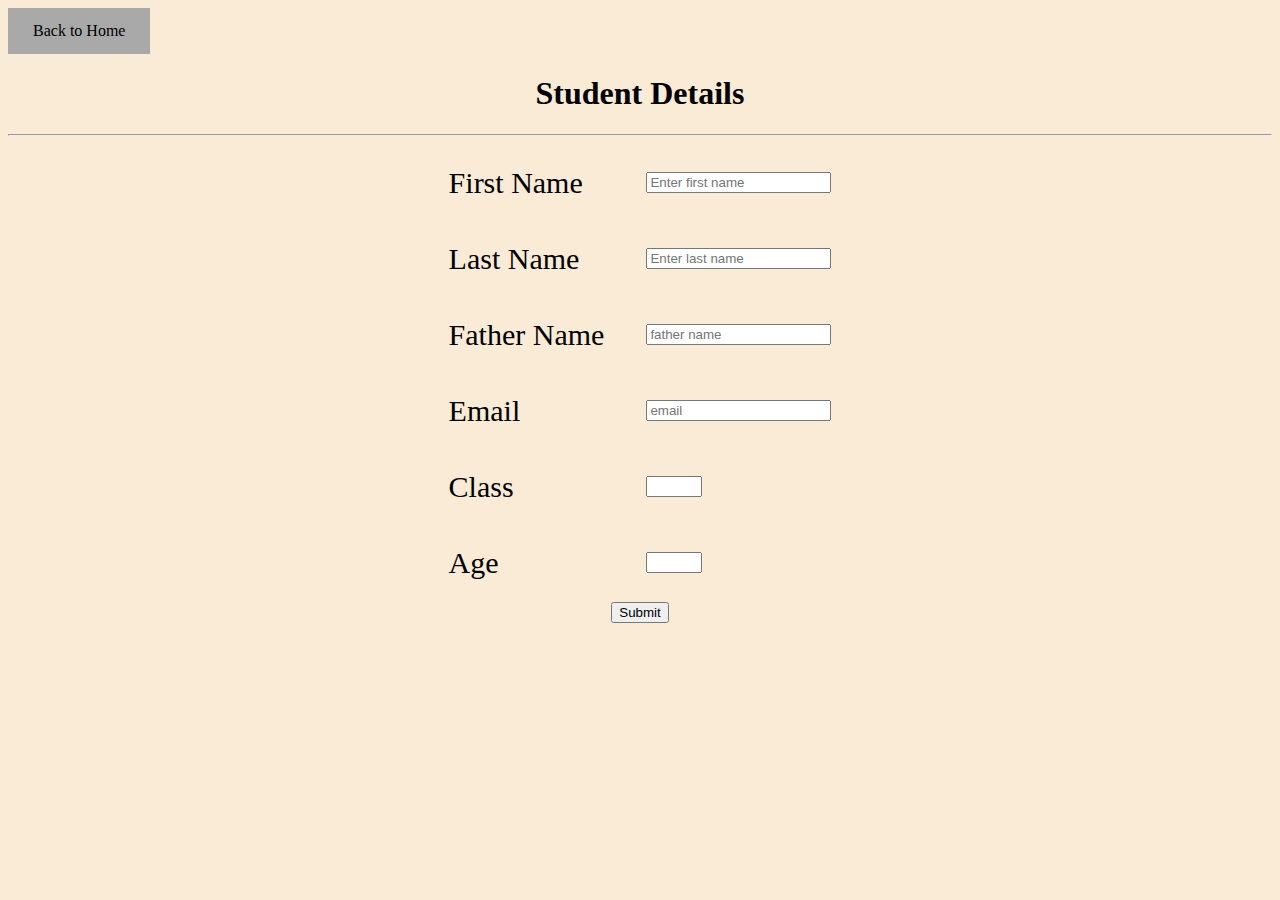
<file: EAD-Session3-Assignment/WebContent/studentForm.html>
<html lang="en">
<head>
    <meta charset="UTF-8">
    <meta name="viewport" content="width=device-width, initial-scale=1.0">
    <meta http-equiv="X-UA-Compatible" content="ie=edge">
    <script src="js/studentFormValidation.js"></script>
    <title>Student Details</title>
    <link rel="stylesheet" href="css/form.css">

</head>
<body>
	<a href="http://localhost:8080/EAD-Session3">Back to Home</a>
    <div align = "center">
        <h1>Student Details</h1> <hr>
        <form action="AddStudent"  onsubmit="return studentFormValidation()" method="GET"  >
            <table>
                <tr>
                    <td>First Name</td>
                    <td><input type="text" name="fname" placeholder="Enter first name" id="fname" >
                        <br> <span id="sfname"></span>
                    </td>
                </tr>
                <tr>
                    <td>Last Name</td>
                    <td><input type="text" name="lname" id="lname" value="" placeholder="Enter last name" >
                        <br> <span id="slname"></span>
                    </td>
                </tr>
                <tr>
                    <td>Father Name</td>
                    <td><input type="text" name="father_name" id="fatherName" value="" placeholder="father name" >
                        <br> <span id="sfatherName"></span>
                    </td>
                </tr>
                <tr>
                    <td>Email</td>
                    <td><input type="email" name="email" id="email" value="" placeholder="email">
                        <br> <span id="semail"></span>
                    </td>
                </tr>
                <tr>
                    <td>Class</td>
                    <td><input type="number" name="class" id="classNo" min="1" max="12">
                        <br> <span id="sclassNo"></span>
                    </td>
                </tr>
                <tr>
                    <td>Age</td>
                    <td><input type="number" name="age" id="age" min="3" max="35">
                        <br> <span id="sage"></span>
                    </td>
                </tr>              
            </table>
            <input type="submit"  value="Submit">
        </form>
    </div>
</body>
</html>
</file>
<file: UI-Session7/css/style.css>
#main-head {
    text-align: center;
}

/*Navigation bar style*/
ul {

  list-style-type: none;
  margin: 0;
  padding: 0;
  overflow: hidden;
  background-color: #333;
}

li {
  float: center;
  width: 10%;
  margin:auto;
}

li a {
  display: block;
  color: white;
  text-align: center;
  padding: 14px;
  text-decoration: none;
}

li a:hover {
  text-decoration: none;
  background-color: #111;
  color: aquamarine;
}
</file>
<file: UI-Session2/style.css>
header img{
    width: 50px;
    margin-left: 40px;
}

body {
    height: 125vh;
    margin-top: 80px;
    padding: 30px;
}

header {
    background-color: white;
    position: fixed;
    top: 0;
    left: 0;
    right: 0;
    height: 80px;
    display: flex;
    align-items: center;
    box-shadow: 0 0 25px 0 black;
}

header *{
    display: inline;
}
header li{
    margin: 20px;
}

header li a {
    color: black;
    text-decoration: none;
}

.position-absolute {
    position: absolute!important;
}

.collapsible{
    background-color: rgb(9, 19, 41);
    color: rgb(240, 212, 212);
    cursor: pointer;
    padding: 18px;
    padding-left: 50px;
    width: 100%;
    border: solid rgb(9, 19, 41)3px;
    border-radius: 10px;
    text-align: left;
    outline: none;
    font-size: 15px;
}

.active, .collapsible:hover {
    background: #ddd;
    color: black;
  }

.content {
    margin: 2px;
    padding: 50px 18px;
    border: solid rgb(9, 19, 41) 2px;
    border-radius: 10px;
    overflow: hidden;
    background-color: #f1f1f1;
  }

.pricing_box{
    border:1px solid grey; 
    float: left;
    width: 25%;
    text-align: center;
    margin: auto;
    margin-left: 30px;
    margin-right: 20px;
    border-radius: 10px;
  }

  .pricing_box button{
    margin: 5px;
    background-color: white; /* Green */
    border: solid rgb(9, 19, 41) 1px;
    border-radius: 2px;
    color: rgb(9, 19, 41);
    text-align: center;
    font-weight: 600;
    text-decoration: none;
    display: inline-block;
    font-size: 12px;
    margin: 4px 2px;
    cursor: pointer;
    padding: 8px 16px;
}

  .centered {
    position: absolute;
    top: 50%;
    left: 50%;
    transform: translate(-50%, -50%);
  }
  .text-white {
    color: #fff!important;
}

#image_feedback{
    width: 50%;
    float: left;
  }

.feedback-form{
    float: left;
}

/* Three image containers (use 25% for four, and 50% for two, etc) */
.column {
    float: left;
    width: 40%;
    padding: 5px;
  }
  
  /* Clear floats after image containers */
  .row::after {
    content: "";
    clear: both;
    display: table;
  }

  .form-field {
    margin: 20px;
     font-size: 15 px;
 }

  /* for input fields*/
  input[type=text] {
    width: 50%;
    padding: 12px 20px;
    margin: 15px 0;
    box-sizing: border-box;
    border: none;
    border: solid rgb(9, 19, 41) 1px;
    border-radius: 10px;
    background-color: white;
    color: grey;
  }
  input[type=email] {
    width: 20%;
    padding: 12px 20px;
    margin: 8px 0;
    box-sizing: border-box;
    border: none;
    border: solid rgb(9, 19, 41) 1px;
    border-radius: 10px;
    background-color: white;
    color: grey;
  }
  input[type=password] {
    width: 20%;
    padding: 12px 20px;
    margin: 8px 0;
    box-sizing: border-box;
    border: solid rgb(9, 19, 41) 1px;
    border-radius: 10px;
    background-color: white;
    color: grey;
  }
  
  input[type=submit] {

    background: #0066A2;
    color: white;
    border-style: outset;
    border-color: #0066A2;
    height: 30px;
    width: 80px;
    font: bold 15px arial, sans-serif;
    text-shadow:none;
    
    }

    .pricing_circle{
        
        margin: auto;
        width: 60px;
        height: 60px;
        text-align: center;
        border: solid rgb(9, 19, 41) 1px;
        border-radius: 35px ;
    }

    .price_in_circle{
        font-weight: bold;
        font-size: 1.2em;
    }

    .form-field span {
      display: inline-block;
      width: 140px;
      text-align: right;
    }

    select {
      width: 20%;
      padding: 12px 20px;
      border: solid rgb(9, 19, 41) 1px;
      border-radius: 10px;
      background-color: white;
  }
  
  input[type=tel] {
    width: 20%;
    padding: 12px 20px;
    margin: 8px 0;
    box-sizing: border-box;
    border: solid rgb(9, 19, 41) 1px;
    border-radius: 10px;
    background-color: white;
    color: grey;
  }
</file>
<file: EAD-Session3-Assignment/WebContent/css/form.css>
td{
    font-size: 30px;
    padding: 20px;
}
span{
    font-size: 10px;
    color: red;
}
body{
    background-color: antiquewhite;
}
a:link, a:visited {
    background-color: DarkGray;
    color: black;
    padding: 14px 25px;
    text-align: center; 
    text-decoration: none;
    display: inline-block;
  }
  
  a:hover, a:active {
    background-color: yellow;
  }
</file>
